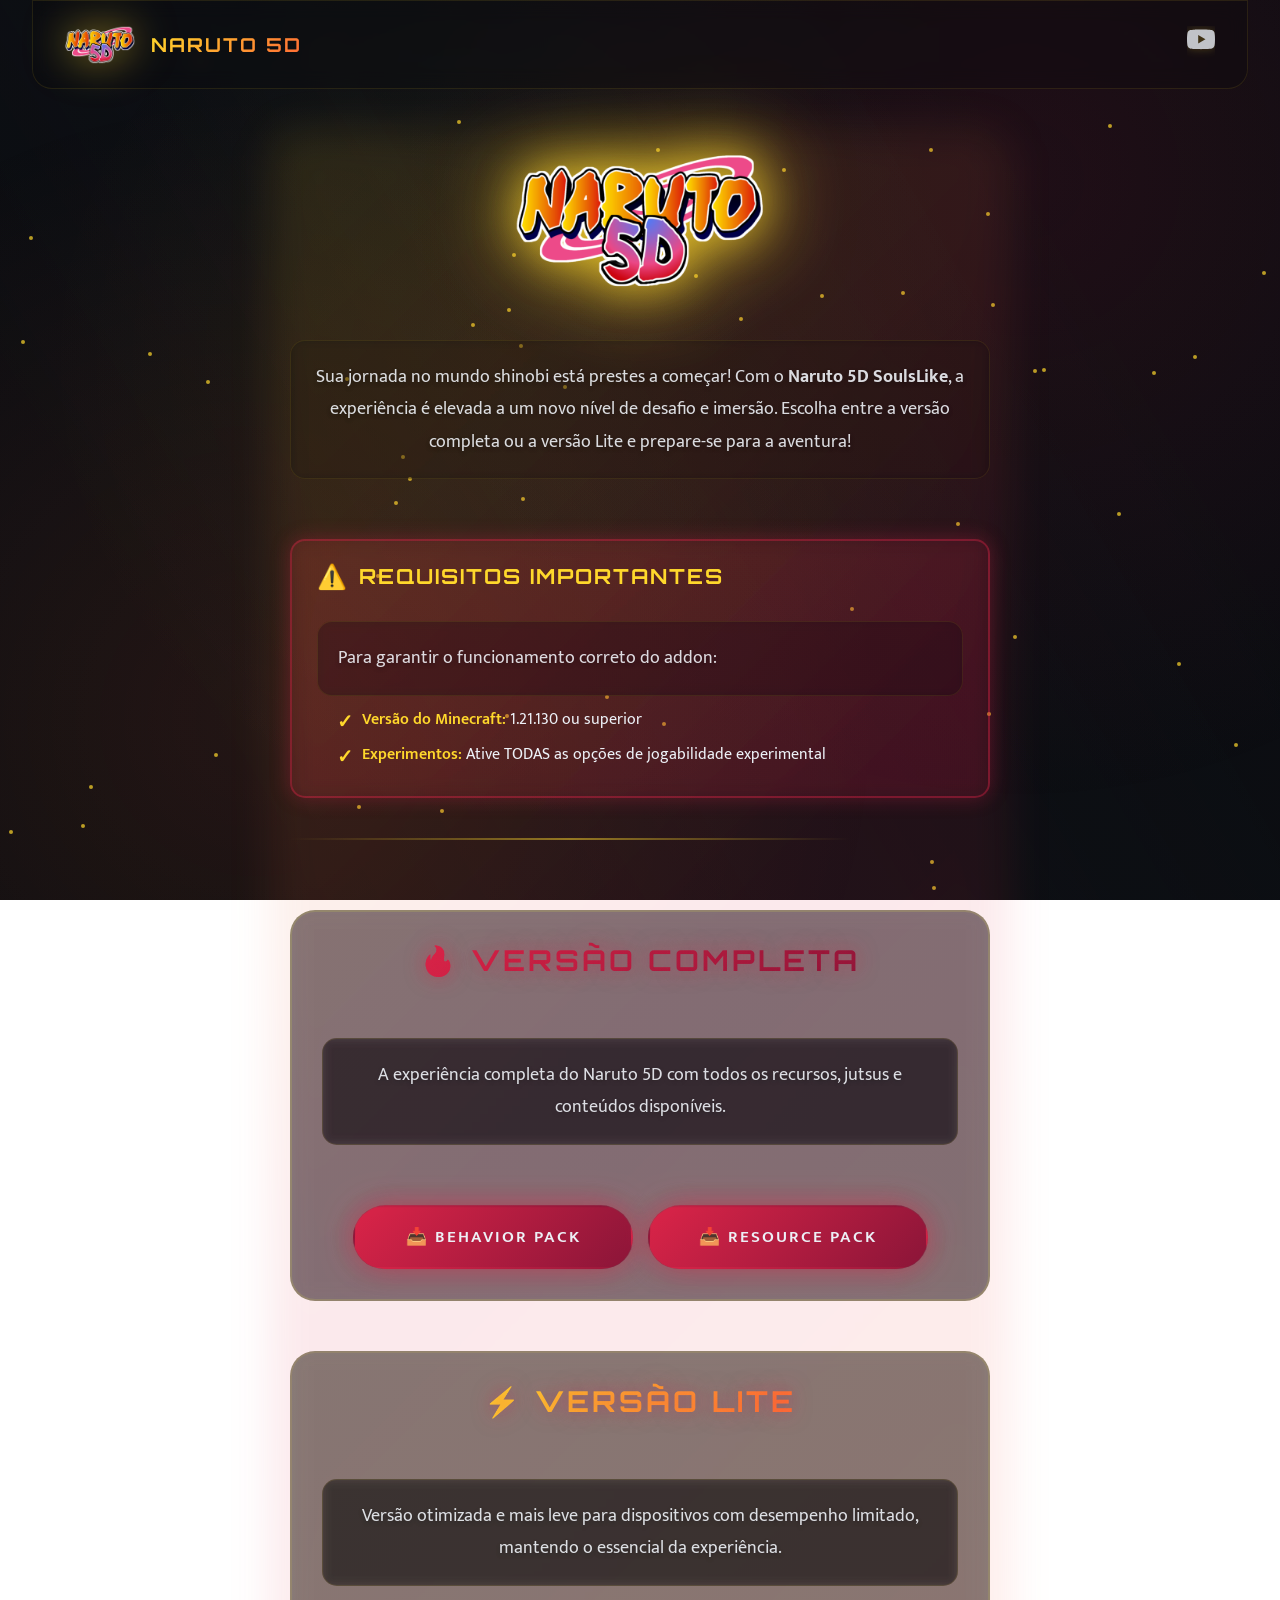
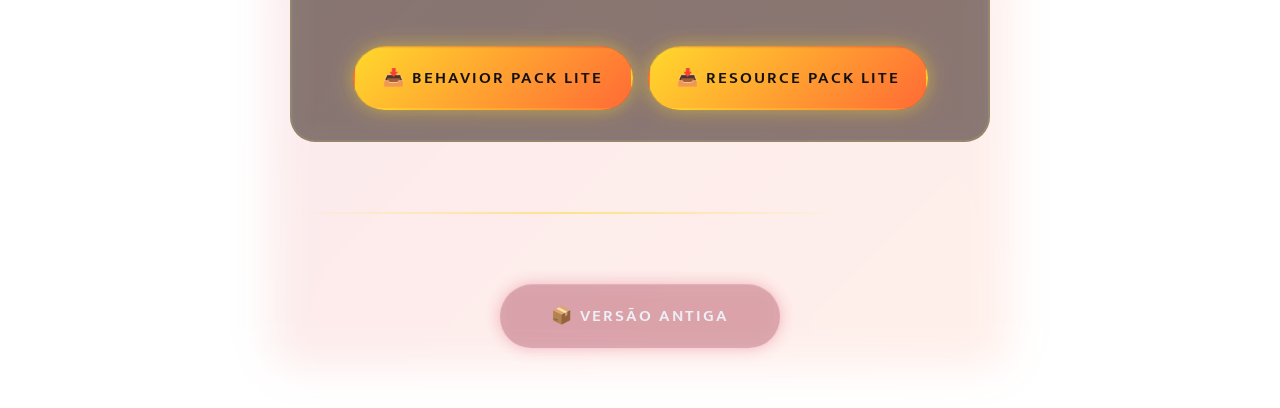
<file: index.html>
<!DOCTYPE html>
<html lang="pt-br">
<head>
    <meta charset="UTF-8">
    <meta name="viewport" content="width=device-width, initial-scale=1.0">
    <title>Naruto 5D - SoulsLike</title>
    <link rel="shortcut icon" href="icon.ico">
    <link rel="preconnect" href="https://fonts.gstatic.com">
    <link href="https://fonts.googleapis.com/css2?family=Mukta:wght@300;400;600;700&family=Orbitron:wght@400;700;900&display=swap" rel="stylesheet">
    <style>
        /* === CONFIGURAÇÕES GLOBAIS E VARIÁVEIS === */
        * {
            padding: 0;
            margin: 0;
            box-sizing: border-box;
        }

        :root {
            --text: #EDF1F7;
            --red: #da2448ff;
            --yellow: rgb(255, 216, 44);
            --orange: #ff6b35;
            --dark-blue: #0a0c10;
            --gradient-primary: linear-gradient(135deg, #da2448ff 0%, #8b1538 100%);
            --gradient-secondary: linear-gradient(135deg, #ffd82c 0%, #ff6b35 100%);
            --glow-yellow: 0 0 20px rgba(255, 216, 44, 0.5);
            --glow-red: 0 0 30px rgba(218, 36, 72, 0.6);
        }

        body, button, a {
            color: var(--text);
            font: 400 1rem "Mukta", sans-serif;
            -webkit-font-smoothing: antialiased;
            overflow-x: hidden;
        }

        a {
            text-decoration: none;
        }

        button:hover, a:hover {
            cursor: pointer;
        }

        #app {
            display: flex;
            flex-direction: column;
            align-items: center;
            width: 100%;
            min-height: 100vh;
            padding: 0 32px;
            position: relative;
        }

        /* === PARTÍCULAS ANIMADAS === */
        .particles {
            position: fixed;
            top: 0;
            left: 0;
            width: 100%;
            height: 100%;
            pointer-events: none;
            z-index: 1;
        }

        .particle {
            position: absolute;
            width: 4px;
            height: 4px;
            background: var(--yellow);
            border-radius: 50%;
            opacity: 0.7;
            animation: float 6s infinite ease-in-out;
        }

        @keyframes float {
            0%, 100% { transform: translateY(0px) rotate(0deg); opacity: 0.7; }
            50% { transform: translateY(-20px) rotate(180deg); opacity: 1; }
        }

        /* === IMAGEM DE FUNDO APRIMORADA === */
        #background {
            width: 100vw;
            height: 100vh;
            position: fixed;
            bottom: 0;
            left: 0;
            background: linear-gradient(45deg, #0a0c10 0%, #1a1d24 50%, #0a0c10 100%);
            background-size: 400% 400%;
            animation: gradientShift 8s ease infinite;
            z-index: -2;
        }

        @keyframes gradientShift {
            0% { background-position: 0% 50%; }
            50% { background-position: 100% 50%; }
            100% { background-position: 0% 50%; }
        }

        #background::before {
            content: '';
            position: absolute;
            top: 0;
            left: 0;
            right: 0;
            bottom: 0;
            background-image: 
                radial-gradient(circle at 20% 80%, rgba(255, 107, 53, 0.1) 0%, transparent 50%),
                radial-gradient(circle at 80% 20%, rgba(218, 36, 72, 0.1) 0%, transparent 50%),
                radial-gradient(circle at 40% 40%, rgba(255, 216, 44, 0.05) 0%, transparent 50%);
            animation: pulse 4s ease-in-out infinite alternate;
        }

        @keyframes pulse {
            0% { opacity: 0.5; }
            100% { opacity: 1; }
        }

        #background::after {
            content: '';
            width: inherit;
            height: inherit;
            position: fixed;
            background: linear-gradient(60deg, rgba(10, 12, 16, 0.9) 15%, rgba(10, 12, 16, 0.7) 45%, rgba(10, 12, 16, 0.9) 80%);
            z-index: -1;
        }

        /* === CABEÇALHO APRIMORADO === */
        header {
            display: flex;
            align-items: center;
            justify-content: space-between;
            width: 100%;
            max-width: 1440px;
            padding: 24px 32px;
            backdrop-filter: blur(10px);
            border-radius: 0 0 20px 20px;
            background: rgba(10, 12, 16, 0.3);
            border: 1px solid rgba(255, 216, 44, 0.1);
            z-index: 10;
        }

        .logo-container {
            display: flex;
            align-items: center;
            gap: 16px;
        }

        .logo-container img {
            width: 70px;
            height: auto;
            filter: drop-shadow(var(--glow-yellow));
            transition: all 0.3s ease;
        }

        .logo-container img:hover {
            transform: scale(1.1) rotate(5deg);
            filter: drop-shadow(var(--glow-red));
        }

        .logo-text {
            font-family: 'Orbitron', monospace;
            font-weight: 700;
            font-size: 1.2rem;
            background: var(--gradient-secondary);
            background-clip: text;
            -webkit-background-clip: text;
            -webkit-text-fill-color: transparent;
            letter-spacing: 2px;
        }

        .navigation_social {
            display: flex;
            align-items: center;
            justify-content: center;
        }

        .navigation_social svg {
            opacity: 0.8;
            transition: all 0.3s ease;
            filter: drop-shadow(0 0 5px rgba(255, 216, 44, 0.3));
        }

        .navigation_social a:hover svg {
            opacity: 1;
            transform: translateY(-3px) scale(1.15);
            color: var(--yellow);
            filter: drop-shadow(var(--glow-yellow));
        }

        /* === CONTEÚDO PRINCIPAL CENTRALIZADO === */
        main {
            flex: 1;
            display: flex;
            align-items: center;
            justify-content: center;
            flex-direction: column;
            text-align: center;
            width: 100%;
            max-width: 1440px;
            padding: 60px 0;
            z-index: 5;
        }

        .main_info {
            width: 100%;
            max-width: 700px;
            position: relative;
            display: flex;
            flex-direction: column;
            align-items: center;
        }

        .main_info::before {
            content: '';
            position: absolute;
            top: -20px;
            left: -20px;
            right: -20px;
            bottom: -20px;
            background: linear-gradient(135deg, 
                rgba(255, 216, 44, 0.1) 0%, 
                rgba(218, 36, 72, 0.1) 50%, 
                rgba(255, 107, 53, 0.1) 100%);
            border-radius: 30px;
            filter: blur(20px);
            z-index: -1;
            animation: glow 3s ease-in-out infinite alternate;
        }

        @keyframes glow {
            0% { opacity: 0.5; transform: scale(0.95); }
            100% { opacity: 0.8; transform: scale(1.05); }
        }

        /* === LOGO PRINCIPAL NO CENTRO === */
        .main-logo-container {
            display: flex;
            flex-direction: column;
            align-items: center;
            margin-bottom: 20px;
            position: relative;
        }

        .main-logo {
            width: 250px;
            height: auto;
            filter: drop-shadow(var(--glow-yellow)) drop-shadow(0 0 40px rgba(255, 216, 44, 0.8));
            transition: all 0.3s ease;
            animation: mainLogoPulse 2s ease-in-out infinite alternate;
        }

        @keyframes mainLogoPulse {
            0% { 
                filter: drop-shadow(var(--glow-yellow)) drop-shadow(0 0 40px rgba(255, 216, 44, 0.8));
                transform: scale(1);
            }
            100% { 
                filter: drop-shadow(var(--glow-red)) drop-shadow(0 0 60px rgba(218, 36, 72, 0.9));
                transform: scale(1.05);
            }
        }

        .main-logo:hover {
            transform: scale(1.1) rotate(5deg);
            filter: drop-shadow(var(--glow-red)) drop-shadow(0 0 80px rgba(218, 36, 72, 1));
        }

        .main_info p {
            font-size: 18px;
            line-height: 1.8;
            margin: 30px 0 40px;
            opacity: 0.9;
            text-shadow: 0 2px 4px rgba(0,0,0,0.3);
            backdrop-filter: blur(5px);
            padding: 20px;
            border-radius: 15px;
            background: rgba(10, 12, 16, 0.4);
            border: 1px solid rgba(255, 216, 44, 0.1);
        }

        /* === AVISO IMPORTANTE === */
        .warning-box {
            width: 100%;
            padding: 20px 25px;
            margin: 20px 0;
            border-radius: 15px;
            background: linear-gradient(135deg, rgba(218, 36, 72, 0.15) 0%, rgba(139, 21, 56, 0.15) 100%);
            border: 2px solid rgba(218, 36, 72, 0.4);
            backdrop-filter: blur(10px);
            box-shadow: 0 0 20px rgba(218, 36, 72, 0.3);
            animation: warningPulse 2s ease-in-out infinite alternate;
        }

        @keyframes warningPulse {
            0% { 
                box-shadow: 0 0 20px rgba(218, 36, 72, 0.3);
                border-color: rgba(218, 36, 72, 0.4);
            }
            100% { 
                box-shadow: 0 0 30px rgba(218, 36, 72, 0.5);
                border-color: rgba(218, 36, 72, 0.6);
            }
        }

        .warning-title {
            font-family: 'Orbitron', monospace;
            font-size: 1.3rem;
            font-weight: 700;
            color: var(--yellow);
            margin-bottom: 12px;
            display: flex;
            align-items: center;
            gap: 10px;
            text-transform: uppercase;
            letter-spacing: 2px;
        }

        .warning-title::before {
            content: '⚠️';
            font-size: 1.5rem;
        }

        .warning-content {
            font-size: 16px;
            line-height: 1.7;
            color: var(--text);
            text-align: left;
        }

        .warning-content p {
            text-align: left;
            margin-bottom: 10px;
        }

        .warning-content strong {
            color: var(--yellow);
            font-weight: 600;
        }

        .warning-list {
            margin-top: 10px;
            padding-left: 20px;
            text-align: left;
        }

        .warning-list li {
            margin: 8px 0;
            list-style-type: none;
            position: relative;
            padding-left: 25px;
            text-align: left;
        }

        .warning-list li::before {
            content: '✓';
            position: absolute;
            left: 0;
            color: var(--yellow);
            font-weight: bold;
            font-size: 1.2rem;
        }

        /* === SEÇÕES DE DOWNLOAD === */
        .downloads-wrapper {
            display: flex;
            flex-direction: column;
            gap: 50px;
            width: 100%;
        }

        .download-section {
            display: flex;
            flex-direction: column;
            align-items: center;
            gap: 20px;
            padding: 30px;
            border-radius: 25px;
            background: rgba(10, 12, 16, 0.5);
            backdrop-filter: blur(10px);
            border: 2px solid rgba(255, 216, 44, 0.15);
            position: relative;
            overflow: hidden;
        }

        .download-section::before {
            content: '';
            position: absolute;
            top: 0;
            left: 0;
            right: 0;
            bottom: 0;
            background: linear-gradient(135deg, 
                rgba(218, 36, 72, 0.05) 0%, 
                rgba(139, 21, 56, 0.05) 100%);
            z-index: -1;
        }

        .download-section.lite::before {
            background: linear-gradient(135deg, 
                rgba(255, 216, 44, 0.05) 0%, 
                rgba(255, 107, 53, 0.05) 100%);
        }

        .section-title {
            font-family: 'Orbitron', monospace;
            font-size: 1.8rem;
            font-weight: 700;
            letter-spacing: 3px;
            text-transform: uppercase;
            background: var(--gradient-primary);
            background-clip: text;
            -webkit-background-clip: text;
            -webkit-text-fill-color: transparent;
            margin-bottom: 10px;
            text-shadow: 0 0 20px rgba(218, 36, 72, 0.5);
        }

        .section-title.lite {
            background: var(--gradient-secondary);
            background-clip: text;
            -webkit-background-clip: text;
            -webkit-text-fill-color: transparent;
        }

        .section-description {
            font-size: 16px;
            opacity: 0.8;
            margin-bottom: 15px;
            line-height: 1.6;
        }

        .buttons-container {
            display: flex;
            flex-direction: column;
            align-items: center;
            gap: 15px;
            width: 100%;
        }

        .buttons-row {
            display: flex;
            gap: 15px;
            width: 100%;
            justify-content: center;
            flex-wrap: wrap;
        }

        .buttons-container a {
            width: 100%;
            max-width: 280px;
            padding: 16px 24px;
            border-radius: 50px;
            font-size: 17px;
            font-weight: 600;
            text-align: center;
            text-transform: uppercase;
            letter-spacing: 2px;
            position: relative;
            overflow: hidden;
            transition: all 0.4s ease;
            backdrop-filter: blur(10px);
            border: 2px solid transparent;
        }

        .buttons-container a::before {
            content: '';
            position: absolute;
            top: 0;
            left: -100%;
            width: 100%;
            height: 100%;
            background: linear-gradient(90deg, transparent, rgba(255,255,255,0.2), transparent);
            transition: left 0.5s;
        }

        .buttons-container a:hover::before {
            left: 100%;
        }

        .btn-principal {
            background: var(--gradient-primary);
            box-shadow: var(--glow-red);
            transform: perspective(500px) rotateX(5deg);
        }

        .btn-principal:hover {
            transform: perspective(500px) rotateX(0deg) translateY(-5px) scale(1.05);
            box-shadow: 0 15px 35px rgba(218, 36, 72, 0.4), var(--glow-red);
        }

        .btn-lite {
            background: var(--gradient-secondary);
            color: #111;
            box-shadow: var(--glow-yellow);
            transform: perspective(500px) rotateX(5deg);
            font-weight: 700;
        }

        .btn-lite:hover {
            transform: perspective(500px) rotateX(0deg) translateY(-5px) scale(1.05);
            box-shadow: 0 15px 35px rgba(255, 216, 44, 0.4), var(--glow-yellow);
        }

        .btn-secundario {
            background: rgba(139, 21, 56, 0.3);
            border: 2px solid rgba(218, 36, 72, 0.5);
            box-shadow: 0 0 15px rgba(218, 36, 72, 0.3);
            transform: perspective(500px) rotateX(5deg);
        }

        .btn-secundario:hover {
            background: rgba(139, 21, 56, 0.6);
            border-color: var(--red);
            transform: perspective(500px) rotateX(0deg) translateY(-5px) scale(1.05);
            box-shadow: 0 15px 35px rgba(218, 36, 72, 0.4), var(--glow-red);
        }

        /* === DIVISOR === */
        .divider {
            width: 80%;
            height: 2px;
            background: linear-gradient(90deg, 
                transparent 0%, 
                rgba(255, 216, 44, 0.5) 50%, 
                transparent 100%);
            margin: 20px 0;
        }

        /* === RESPONSIVIDADE APRIMORADA === */
        @media (max-width: 768px) {
            #app {
                padding: 0 16px;
            }

            header {
                padding: 16px 20px;
                border-radius: 0 0 15px 15px;
            }

            .logo-container img {
                width: 50px;
            }

            .logo-text {
                font-size: 1rem;
            }

            .navigation_social svg {
                width: 24px;
                height: 24px;
            }
            
            .main-logo {
                width: 180px;
            }

            .main_info p {
                font-size: 16px;
                padding: 16px;
            }

            .download-section {
                padding: 20px;
            }

            .section-title {
                font-size: 1.4rem;
            }

            .warning-box {
                padding: 16px 20px;
                margin: 15px 0;
            }

            .warning-title {
                font-size: 1.1rem;
            }

            .warning-content {
                font-size: 14px;
            }

            .warning-list li {
                font-size: 14px;
            }

            .buttons-row {
                flex-direction: column;
                align-items: center;
            }
            
            .buttons-container a {
                max-width: 100%;
                font-size: 15px;
                padding: 14px 20px;
            }
        }

        @media (max-width: 480px) {
            .logo-text {
                font-size: 0.9rem;
                letter-spacing: 1px;
            }

            .main-logo {
                width: 150px;
            }

            .section-title {
                font-size: 1.2rem;
            }

            .buttons-container a {
                font-size: 14px;
                padding: 12px 18px;
            }
        }

        /* Tablet */
        @media (min-width: 769px) and (max-width: 1024px) {
            header {
                padding: 20px 28px;
            }

            .main-logo {
                width: 220px;
            }

            .buttons-container a {
                max-width: 260px;
            }
        }

        /* === ANIMAÇÕES DE ENTRADA === */
        @keyframes fadeInUp {
            from {
                opacity: 0;
                transform: translateY(50px);
            }
            to {
                opacity: 1;
                transform: translateY(0);
            }
        }

        @keyframes fadeInLeft {
            from {
                opacity: 0;
                transform: translateX(-50px);
            }
            to {
                opacity: 1;
                transform: translateX(0);
            }
        }

        .animate-fade-in-up {
            animation: fadeInUp 1s ease-out;
        }

        .animate-fade-in-left {
            animation: fadeInLeft 1s ease-out 0.2s both;
        }

    </style>
</head>
<body>
    <!-- Partículas animadas -->
    <div class="particles" id="particles"></div>
    
    <!-- Fundo da página -->
    <div id="background"></div>

    <div id="app">
        <header class="animate-fade-in-up">
            <div class="logo-container">
                <img src="imagens/logo.png" alt="Logo do Mod">
                <span class="logo-text">NARUTO 5D</span>
            </div>

            <div class="navigation_social">
                <a href="https://www.youtube.com/c/porkinplay" target="_blank" title="Canal do Criador">
                    <svg xmlns="http://www.w3.org/2000/svg" width="28" height="28" fill="currentColor" class="bi bi-youtube" viewBox="0 0 16 16">
                        <path d="M8.051 1.999h.089c.822.003 4.987.033 6.11.335a2.01 2.01 0 0 1 1.415 1.42c.101.38.172.883.22 1.402l.01.104.022.26.008.104c.065.914.073 1.77.074 1.957v.075c-.001.194-.01 1.108-.082 2.06l-.008.105-.009.104c-.05.572-.124 1.14-.235 1.558a2.007 2.007 0 0 1-1.415 1.42c-1.16.312-5.569.334-6.18.335h-.142c-.309 0-1.587-.006-2.927-.052l-.17-.006-.087-.004-.171-.007-.171-.007c-1.11-.049-2.167-.128-2.654-.26a2.007 2.007 0 0 1-1.415-1.419c-.111-.417-.185-.986-.235-1.558L.09 9.82l-.008-.104A31.4 31.4 0 0 1 0 7.68v-.123c.002-.215.01-.958.064-1.778l.007-.103.003-.052.008-.104.022-.26.01-.104c.048-.519.119-1.023.22-1.402a2.007 2.007 0 0 1 1.415-1.42c.487-.13 1.544-.21 2.654-.26l.17-.007.172-.006.086-.003.171-.007A99.788 99.788 0 0 1 7.858 2h.193zM6.4 5.209v4.818l4.157-2.408L6.4 5.209z"/>
                    </svg>
                </a>
            </div>
        </header>

        <main>
            <div class="main_info animate-fade-in-left">
                <div class="main-logo-container">
                    <img src="imagens/logo.png" alt="Naruto 5D Logo" class="main-logo">
                </div>
                
                <p>
                    Sua jornada no mundo shinobi está prestes a começar! Com o <strong>Naruto 5D SoulsLike</strong>, a experiência é elevada a um novo nível de desafio e imersão. Escolha entre a versão completa ou a versão Lite e prepare-se para a aventura!
                </p>

                <!-- AVISO IMPORTANTE -->
                <div class="warning-box">
                    <div class="warning-title">Requisitos Importantes</div>
                    <div class="warning-content">
                        <p>Para garantir o funcionamento correto do addon:</p>
                        <ul class="warning-list">
                            <li><strong>Versão do Minecraft:</strong> 1.21.130 ou superior</li>
                            <li><strong>Experimentos:</strong> Ative TODAS as opções de jogabilidade experimental</li>
                        </ul>
                    </div>
                </div>

                <div class="downloads-wrapper">
                    <div class="divider"></div>

                    <!-- VERSÃO COMPLETA -->
                    <div class="download-section">
                        <h2 class="section-title">🔥 Versão Completa</h2>
                        <p class="section-description">A experiência completa do Naruto 5D com todos os recursos, jutsus e conteúdos disponíveis.</p>
                        
                        <div class="buttons-container">
                            <div class="buttons-row">
                                <a class="btn-principal" href="https://4br.me/XiavwYWto4" target="_blank">📥 Behavior Pack</a>
                                <a class="btn-principal" href="https://4br.me/Qw8o8VHD" target="_blank">📥 Resource Pack</a>
                            </div>
                        </div>
                    </div>

                    <!-- VERSÃO LITE -->
                    <div class="download-section lite">
                        <h2 class="section-title lite">⚡ Versão Lite</h2>
                        <p class="section-description">Versão otimizada e mais leve para dispositivos com desempenho limitado, mantendo o essencial da experiência.</p>
                        
                        <div class="buttons-container">
                            <div class="buttons-row">
                                <a class="btn-lite" href="https://4br.me/XiavwYWto4" target="_blank">📥 Behavior Pack Lite</a>
                                <a class="btn-lite" href="https://4br.me/Qw8o8VHD" target="_blank">📥 Resource Pack Lite</a>
                            </div>
                        </div>
                    </div>

                    <div class="divider"></div>

                    <!-- VERSÃO ANTIGA -->
                    <div class="buttons-container">
                        <a class="btn-secundario" href="https://addons-for-mcpe.github.io/Download/" target="_blank">📦 Versão Antiga</a>
                    </div>
                </div>
            </div>
        </main>
    </div>

    <script>
        // Criar partículas animadas
        function createParticles() {
            const particlesContainer = document.getElementById('particles');
            const particleCount = 50;

            for (let i = 0; i < particleCount; i++) {
                const particle = document.createElement('div');
                particle.className = 'particle';
                particle.style.left = Math.random() * 100 + '%';
                particle.style.top = Math.random() * 100 + '%';
                particle.style.animationDelay = Math.random() * 6 + 's';
                particle.style.animationDuration = (Math.random() * 3 + 3) + 's';
                particlesContainer.appendChild(particle);
            }
        }

        // Inicializar
        document.addEventListener('DOMContentLoaded', function() {
            createParticles();
        });
    </script>
</body>
</html>
</file>
